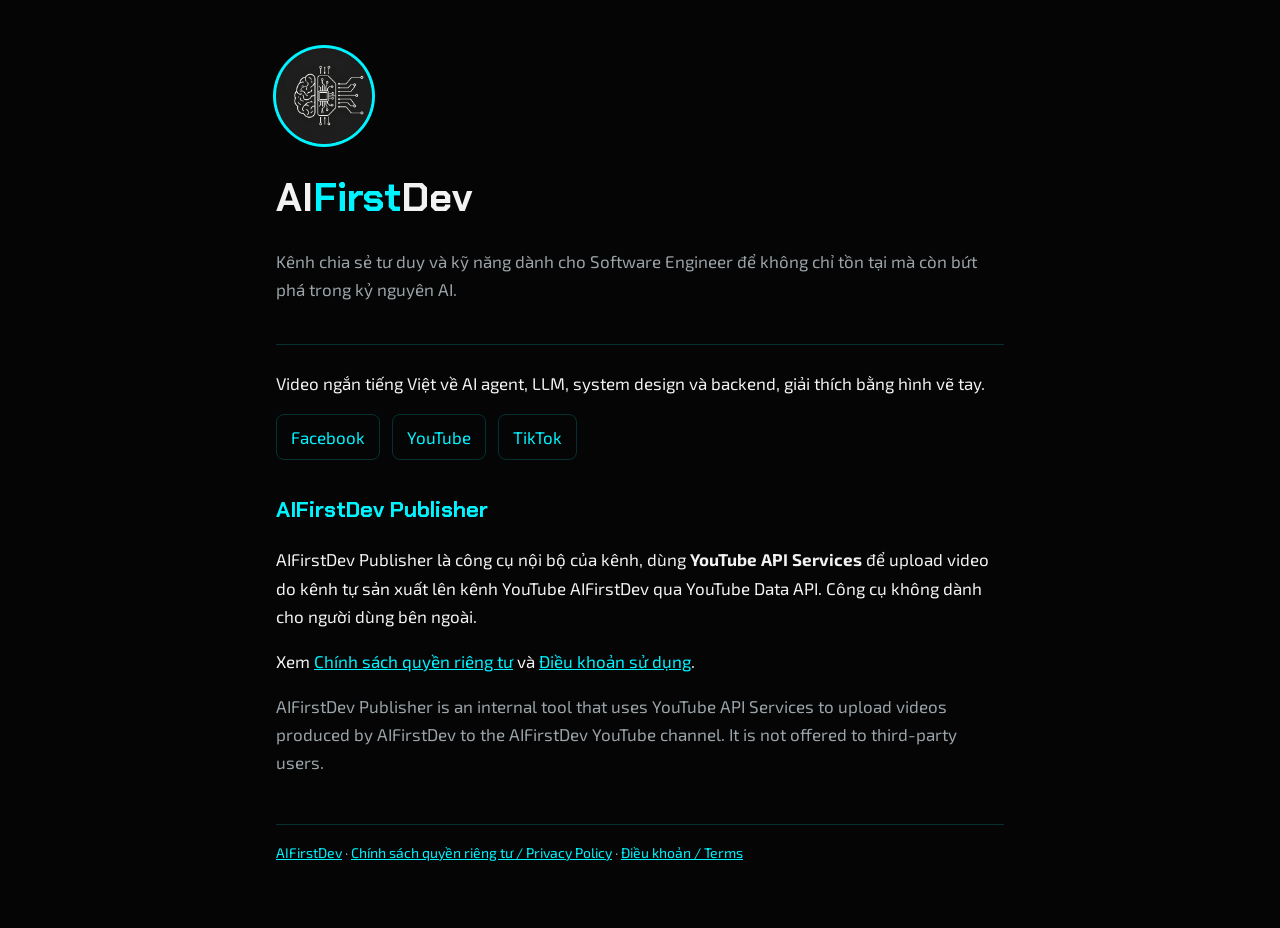
<file: index.html>
<!doctype html><html lang="vi"><head><meta charset="utf-8"><meta name="viewport" content="width=device-width,initial-scale=1"><link rel="preconnect" href="https://fonts.googleapis.com"><link href="https://fonts.googleapis.com/css2?family=Chakra+Petch:wght@700&family=Exo+2:wght@400;600&display=swap" rel="stylesheet"><link rel="stylesheet" href="style.css"><title>AIFirstDev</title><meta name="description" content="Kênh chia sẻ tư duy và kỹ năng cho Software Engineer trong kỷ nguyên AI."></head><body><main>
<header><img src="logo.png" alt="Logo AIFirstDev"><div><h1>AI<span>First</span>Dev</h1><p class="muted">Kênh chia sẻ tư duy và kỹ năng dành cho Software Engineer để không chỉ tồn tại mà còn bứt phá trong kỷ nguyên AI.</p></div></header>
<p>Video ngắn tiếng Việt về AI agent, LLM, system design và backend, giải thích bằng hình vẽ tay.</p>
<ul class="links">
<li><a href="https://www.facebook.com/1193053717219292">Facebook</a></li>
<li><a href="https://www.youtube.com/@aifirstdev_official">YouTube</a></li>
<li><a href="https://www.tiktok.com/@aifirstdev">TikTok</a></li>
</ul>
<h2>AIFirstDev Publisher</h2>
<p>AIFirstDev Publisher là công cụ nội bộ của kênh, dùng <strong>YouTube API Services</strong> để upload video do kênh tự sản xuất lên kênh YouTube AIFirstDev qua YouTube Data API. Công cụ không dành cho người dùng bên ngoài.</p>
<p>Xem <a href="privacy.html">Chính sách quyền riêng tư</a> và <a href="terms.html">Điều khoản sử dụng</a>.</p>
<p class="muted">AIFirstDev Publisher is an internal tool that uses YouTube API Services to upload videos produced by AIFirstDev to the AIFirstDev YouTube channel. It is not offered to third-party users.</p>
<footer class="muted"><a href="./">AIFirstDev</a> · <a href="privacy.html">Chính sách quyền riêng tư / Privacy Policy</a> · <a href="terms.html">Điều khoản / Terms</a></footer></main></body></html>
</file>
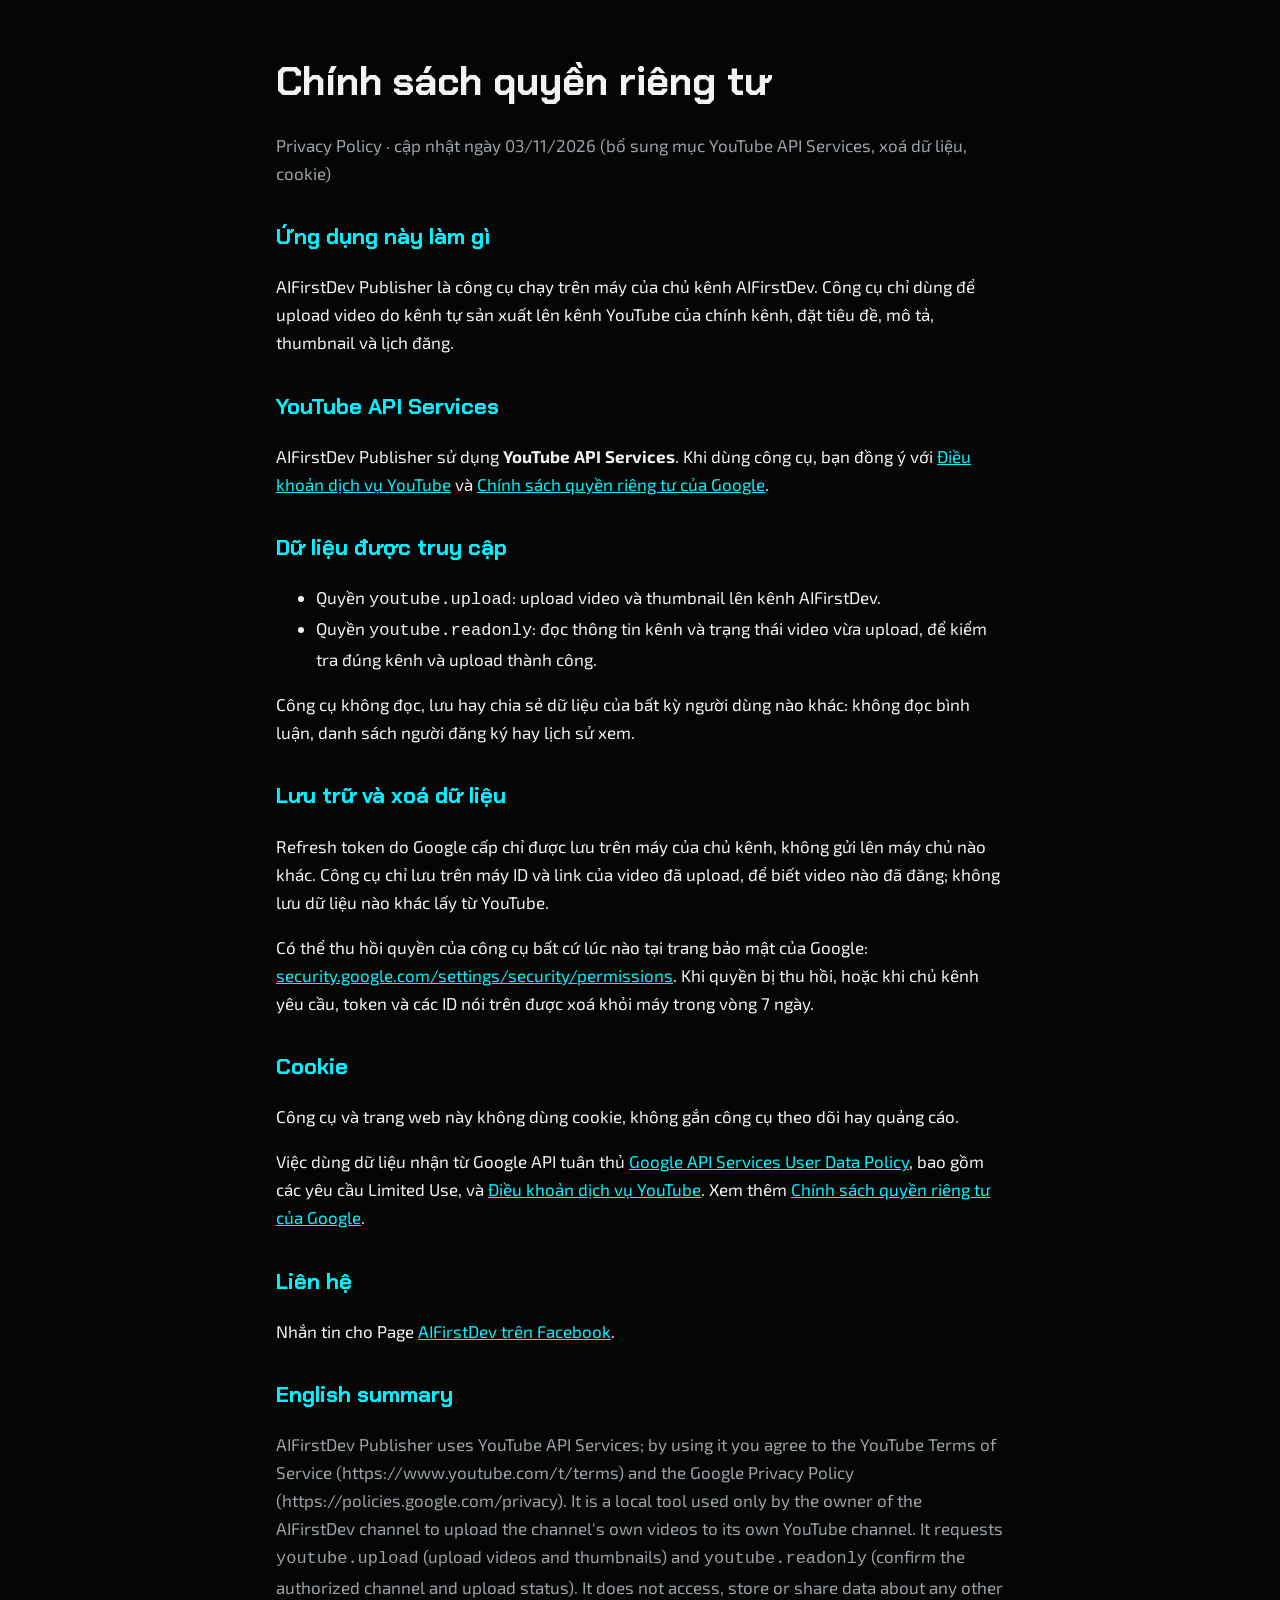
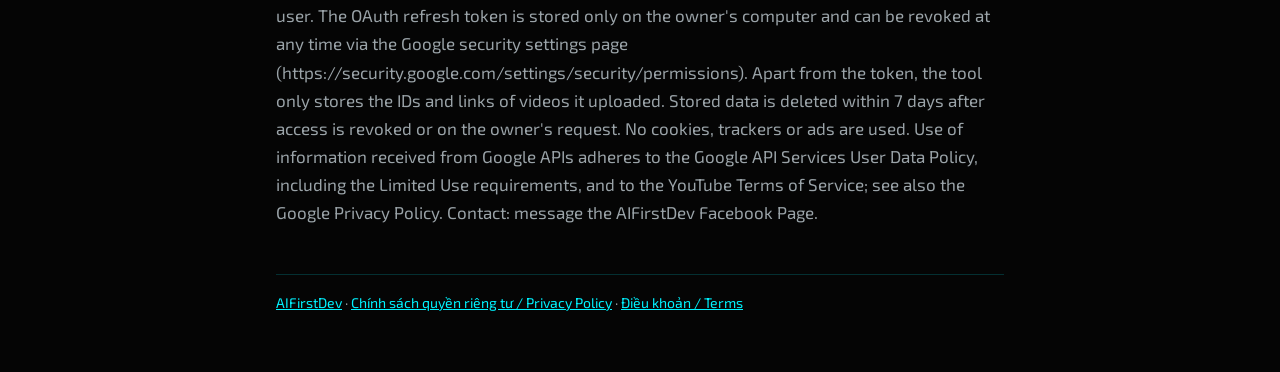
<file: privacy.html>
<!doctype html><html lang="vi"><head><meta charset="utf-8"><meta name="viewport" content="width=device-width,initial-scale=1"><link rel="preconnect" href="https://fonts.googleapis.com"><link href="https://fonts.googleapis.com/css2?family=Chakra+Petch:wght@700&family=Exo+2:wght@400;600&display=swap" rel="stylesheet"><link rel="stylesheet" href="style.css"><title>Chính sách quyền riêng tư · AIFirstDev</title></head><body><main>
<h1>Chính sách quyền riêng tư</h1><p class="muted">Privacy Policy · cập nhật ngày 03/11/2026 (bổ sung mục YouTube API Services, xoá dữ liệu, cookie)</p>
<h2>Ứng dụng này làm gì</h2>
<p>AIFirstDev Publisher là công cụ chạy trên máy của chủ kênh AIFirstDev. Công cụ chỉ dùng để upload video do kênh tự sản xuất lên kênh YouTube của chính kênh, đặt tiêu đề, mô tả, thumbnail và lịch đăng.</p>
<h2>YouTube API Services</h2>
<p>AIFirstDev Publisher sử dụng <strong>YouTube API Services</strong>. Khi dùng công cụ, bạn đồng ý với <a href="https://www.youtube.com/t/terms">Điều khoản dịch vụ YouTube</a> và <a href="https://policies.google.com/privacy">Chính sách quyền riêng tư của Google</a>.</p>
<h2>Dữ liệu được truy cập</h2>
<ul>
<li>Quyền <code>youtube.upload</code>: upload video và thumbnail lên kênh AIFirstDev.</li>
<li>Quyền <code>youtube.readonly</code>: đọc thông tin kênh và trạng thái video vừa upload, để kiểm tra đúng kênh và upload thành công.</li>
</ul>
<p>Công cụ không đọc, lưu hay chia sẻ dữ liệu của bất kỳ người dùng nào khác: không đọc bình luận, danh sách người đăng ký hay lịch sử xem.</p>
<h2>Lưu trữ và xoá dữ liệu</h2>
<p>Refresh token do Google cấp chỉ được lưu trên máy của chủ kênh, không gửi lên máy chủ nào khác. Công cụ chỉ lưu trên máy ID và link của video đã upload, để biết video nào đã đăng; không lưu dữ liệu nào khác lấy từ YouTube.</p>
<p>Có thể thu hồi quyền của công cụ bất cứ lúc nào tại trang bảo mật của Google: <a href="https://security.google.com/settings/security/permissions">security.google.com/settings/security/permissions</a>. Khi quyền bị thu hồi, hoặc khi chủ kênh yêu cầu, token và các ID nói trên được xoá khỏi máy trong vòng 7 ngày.</p>
<h2>Cookie</h2>
<p>Công cụ và trang web này không dùng cookie, không gắn công cụ theo dõi hay quảng cáo.</p>
<p>Việc dùng dữ liệu nhận từ Google API tuân thủ <a href="https://developers.google.com/terms/api-services-user-data-policy">Google API Services User Data Policy</a>, bao gồm các yêu cầu Limited Use, và <a href="https://www.youtube.com/t/terms">Điều khoản dịch vụ YouTube</a>. Xem thêm <a href="https://policies.google.com/privacy">Chính sách quyền riêng tư của Google</a>.</p>
<h2>Liên hệ</h2>
<p>Nhắn tin cho Page <a href="https://www.facebook.com/1193053717219292">AIFirstDev trên Facebook</a>.</p>
<h2>English summary</h2>
<p class="muted">AIFirstDev Publisher uses YouTube API Services; by using it you agree to the YouTube Terms of Service (https://www.youtube.com/t/terms) and the Google Privacy Policy (https://policies.google.com/privacy). It is a local tool used only by the owner of the AIFirstDev channel to upload the channel's own videos to its own YouTube channel. It requests <code>youtube.upload</code> (upload videos and thumbnails) and <code>youtube.readonly</code> (confirm the authorized channel and upload status). It does not access, store or share data about any other user. The OAuth refresh token is stored only on the owner's computer and can be revoked at any time via the Google security settings page (https://security.google.com/settings/security/permissions). Apart from the token, the tool only stores the IDs and links of videos it uploaded. Stored data is deleted within 7 days after access is revoked or on the owner's request. No cookies, trackers or ads are used. Use of information received from Google APIs adheres to the Google API Services User Data Policy, including the Limited Use requirements, and to the YouTube Terms of Service; see also the Google Privacy Policy. Contact: message the AIFirstDev Facebook Page.</p>
<footer class="muted"><a href="./">AIFirstDev</a> · <a href="privacy.html">Chính sách quyền riêng tư / Privacy Policy</a> · <a href="terms.html">Điều khoản / Terms</a></footer></main></body></html>
</file>
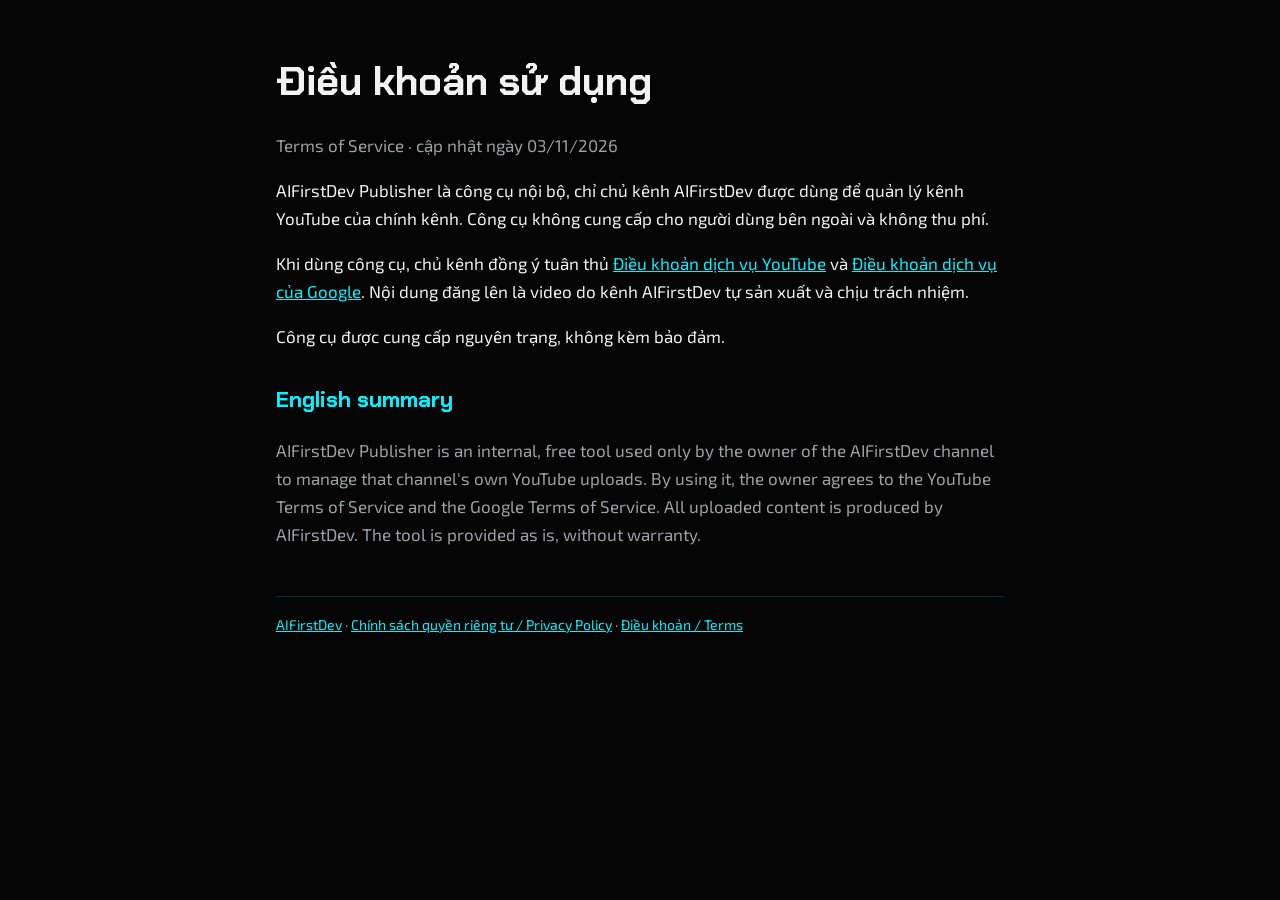
<file: terms.html>
<!doctype html><html lang="vi"><head><meta charset="utf-8"><meta name="viewport" content="width=device-width,initial-scale=1"><link rel="preconnect" href="https://fonts.googleapis.com"><link href="https://fonts.googleapis.com/css2?family=Chakra+Petch:wght@700&family=Exo+2:wght@400;600&display=swap" rel="stylesheet"><link rel="stylesheet" href="style.css"><title>Điều khoản sử dụng · AIFirstDev</title></head><body><main>
<h1>Điều khoản sử dụng</h1><p class="muted">Terms of Service · cập nhật ngày 03/11/2026</p>
<p>AIFirstDev Publisher là công cụ nội bộ, chỉ chủ kênh AIFirstDev được dùng để quản lý kênh YouTube của chính kênh. Công cụ không cung cấp cho người dùng bên ngoài và không thu phí.</p>
<p>Khi dùng công cụ, chủ kênh đồng ý tuân thủ <a href="https://www.youtube.com/t/terms">Điều khoản dịch vụ YouTube</a> và <a href="https://policies.google.com/terms">Điều khoản dịch vụ của Google</a>. Nội dung đăng lên là video do kênh AIFirstDev tự sản xuất và chịu trách nhiệm.</p>
<p>Công cụ được cung cấp nguyên trạng, không kèm bảo đảm.</p>
<h2>English summary</h2>
<p class="muted">AIFirstDev Publisher is an internal, free tool used only by the owner of the AIFirstDev channel to manage that channel's own YouTube uploads. By using it, the owner agrees to the YouTube Terms of Service and the Google Terms of Service. All uploaded content is produced by AIFirstDev. The tool is provided as is, without warranty.</p>
<footer class="muted"><a href="./">AIFirstDev</a> · <a href="privacy.html">Chính sách quyền riêng tư / Privacy Policy</a> · <a href="terms.html">Điều khoản / Terms</a></footer></main></body></html>
</file>
<file: style.css>
:root{--bg:#050505;--fg:#f2f2f2;--muted:#9aa3a8;--accent:#00f3ff;--line:rgba(0,243,255,.18)}
*{box-sizing:border-box}
body{margin:0;background:var(--bg);color:var(--fg);font:17px/1.65 "Exo 2",system-ui,sans-serif}
main{max-width:760px;margin:0 auto;padding:48px 16px 64px}
h1{font-family:"Chakra Petch",sans-serif;font-size:40px;margin:0 0 4px}
h1 span{color:var(--accent)}
h2{font-family:"Chakra Petch",sans-serif;font-size:22px;margin:32px 0 8px;color:var(--accent)}
p,li{color:var(--fg)}
.muted{color:var(--muted)}
a{color:var(--accent)}
header{display:flex;gap:20px;align-items:center;border-bottom:1px solid var(--line);padding-bottom:24px;margin-bottom:24px;flex-wrap:wrap}
header img{width:96px;height:96px;border-radius:50%;box-shadow:0 0 0 3px var(--accent)}
ul.links{list-style:none;padding:0;display:flex;gap:12px;flex-wrap:wrap}
ul.links a{display:inline-block;border:1px solid var(--line);padding:8px 14px;border-radius:8px;text-decoration:none}
footer{margin-top:48px;border-top:1px solid var(--line);padding-top:16px;font-size:14px}
</file>
